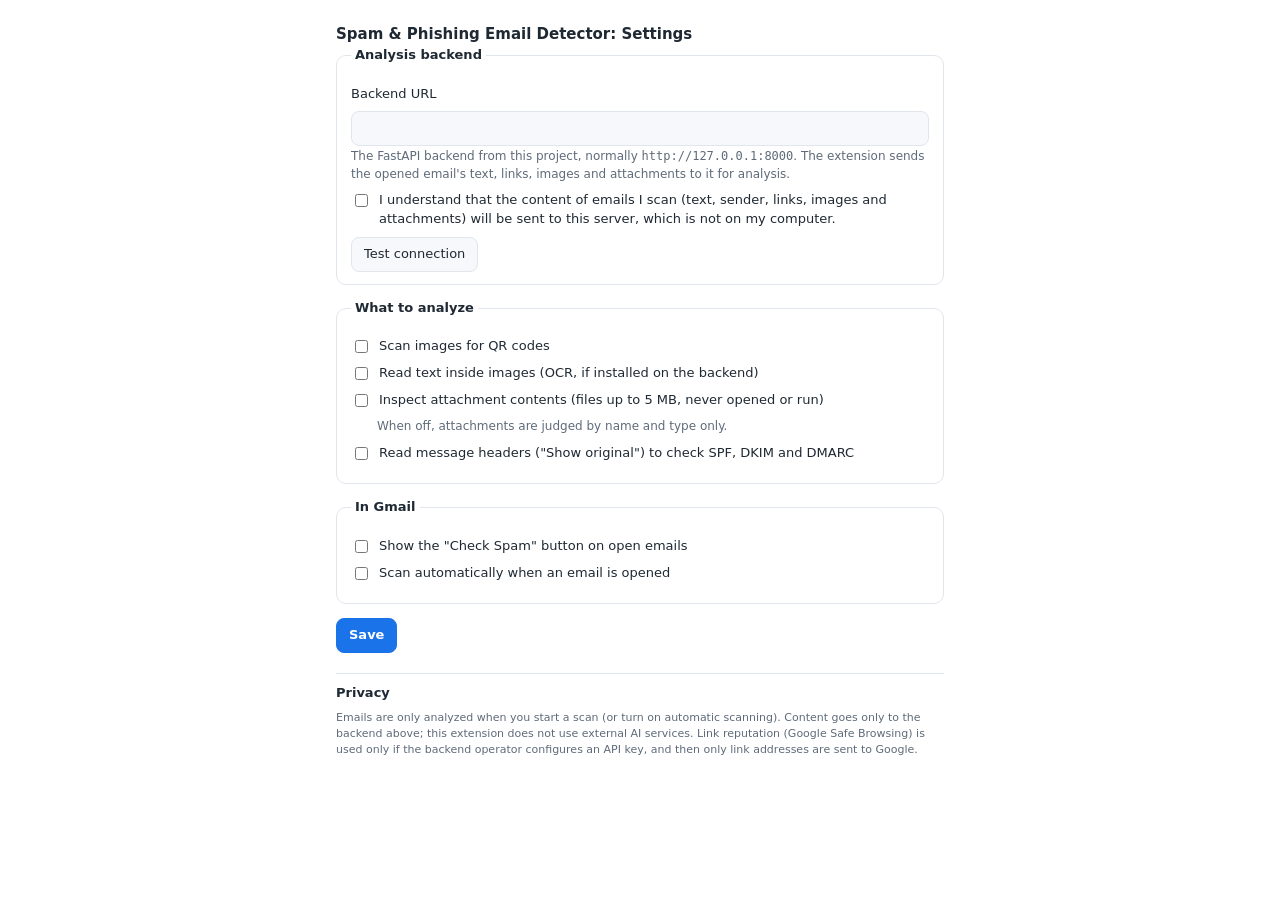
<file: spam_extension/options/options.html>
<!doctype html>
<html lang="en">
<head>
  <meta charset="utf-8">
  <meta name="viewport" content="width=device-width, initial-scale=1">
  <title>Spam Checker Settings</title>
  <link rel="stylesheet" href="../styles/ui.css">
</head>
<body>
  <main class="options">
    <h1>Spam &amp; Phishing Email Detector: Settings</h1>

    <form id="settingsForm" novalidate>
      <fieldset>
        <legend>Analysis backend</legend>
        <label for="backendUrl" style="display:block">Backend URL</label>
        <input type="url" id="backendUrl" name="backendUrl" required autocomplete="off" spellcheck="false">
        <p class="hint" style="margin-left:0">
          The FastAPI backend from this project, normally <code>http://127.0.0.1:8000</code>.
          The extension sends the opened email's text, links, images and attachments to it for analysis.
        </p>

        <label id="consentRow" hidden>
          <input type="checkbox" id="remoteBackendConsent" name="remoteBackendConsent">
          <span>
            I understand that the content of emails I scan (text, sender, links, images and attachments)
            will be sent to this server, which is not on my computer.
          </span>
        </label>

        <button type="button" id="testButton">Test connection</button>
        <span id="testStatus" class="form-status" role="status"></span>
      </fieldset>

      <fieldset>
        <legend>What to analyze</legend>
        <label><input type="checkbox" id="scanImages" name="scanImages"> <span>Scan images for QR codes</span></label>
        <label><input type="checkbox" id="ocr" name="ocr"> <span>Read text inside images (OCR, if installed on the backend)</span></label>
        <label><input type="checkbox" id="fetchAttachments" name="fetchAttachments"> <span>Inspect attachment contents (files up to 5 MB, never opened or run)</span></label>
        <p class="hint">When off, attachments are judged by name and type only.</p>
        <label><input type="checkbox" id="fetchHeaders" name="fetchHeaders"> <span>Read message headers ("Show original") to check SPF, DKIM and DMARC</span></label>
      </fieldset>

      <fieldset>
        <legend>In Gmail</legend>
        <label><input type="checkbox" id="showPageButton" name="showPageButton"> <span>Show the "Check Spam" button on open emails</span></label>
        <label><input type="checkbox" id="autoScan" name="autoScan"> <span>Scan automatically when an email is opened</span></label>
      </fieldset>

      <button type="submit" class="primary">Save</button>
      <span id="saveStatus" class="form-status" role="status"></span>
    </form>

    <section class="section" style="margin-top:20px">
      <h2>Privacy</h2>
      <p class="muted">
        Emails are only analyzed when you start a scan (or turn on automatic scanning). Content goes only to the backend
        above; this extension does not use external AI services. Link reputation (Google Safe Browsing) is used only if the
        backend operator configures an API key, and then only link addresses are sent to Google.
      </p>
    </section>
  </main>
  <script type="module" src="options.js"></script>
</body>
</html>
</file>
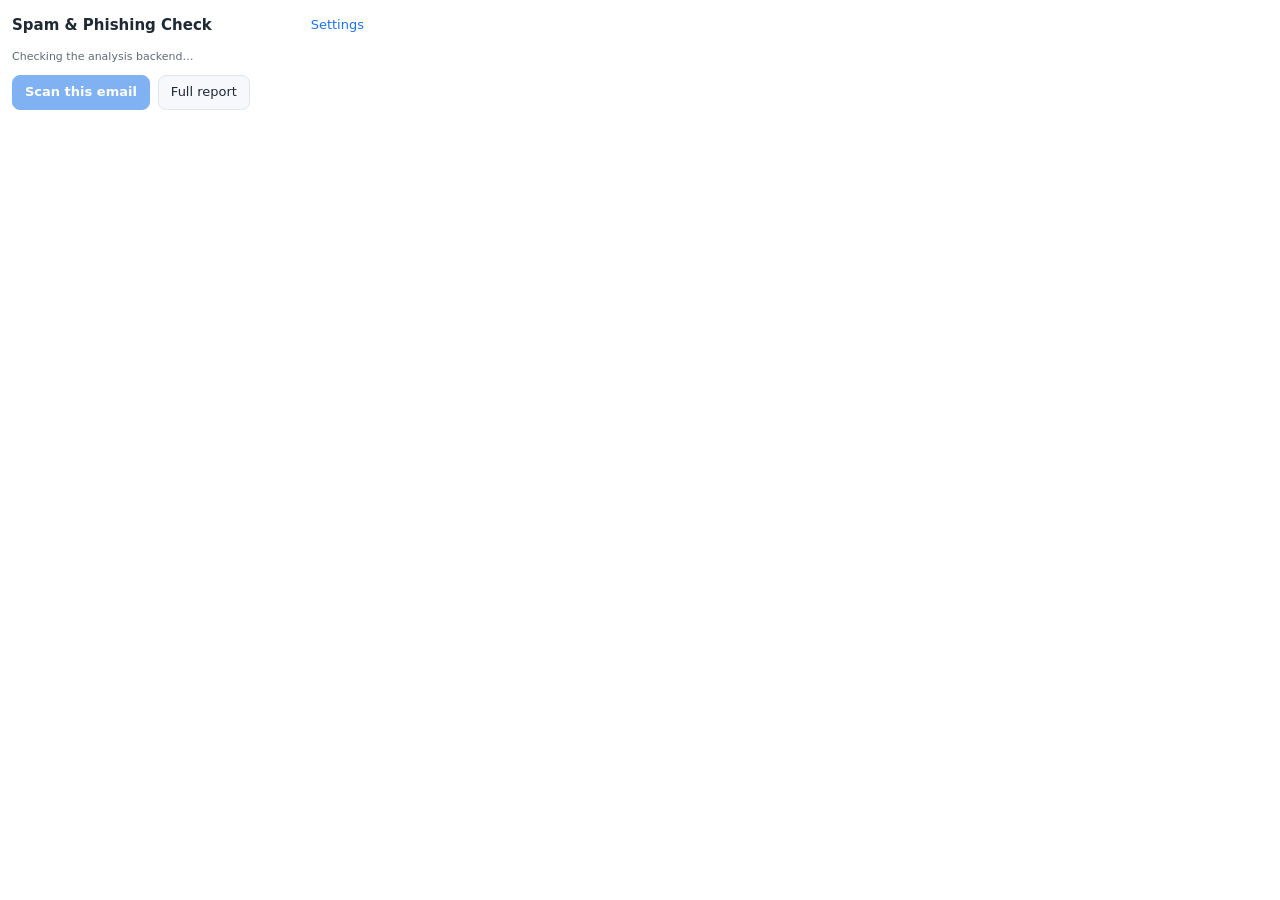
<file: spam_extension/popup/popup.html>
<!doctype html>
<html lang="en">
<head>
  <meta charset="utf-8">
  <meta name="viewport" content="width=device-width, initial-scale=1">
  <title>Spam &amp; Phishing Check</title>
  <link rel="stylesheet" href="../styles/ui.css">
</head>
<body class="popup">
  <main class="app">
    <header class="app-header">
      <h1>Spam &amp; Phishing Check</h1>
      <button type="button" id="settingsButton" class="link-button">Settings</button>
    </header>

    <div id="backendStatus" class="backend-status" role="status">Checking the analysis backend…</div>

    <div class="actions">
      <button type="button" id="scanButton" class="primary" disabled>Scan this email</button>
      <button type="button" id="panelButton">Full report</button>
    </div>

    <div id="content" aria-live="polite"></div>
  </main>
  <script type="module" src="popup.js"></script>
</body>
</html>
</file>
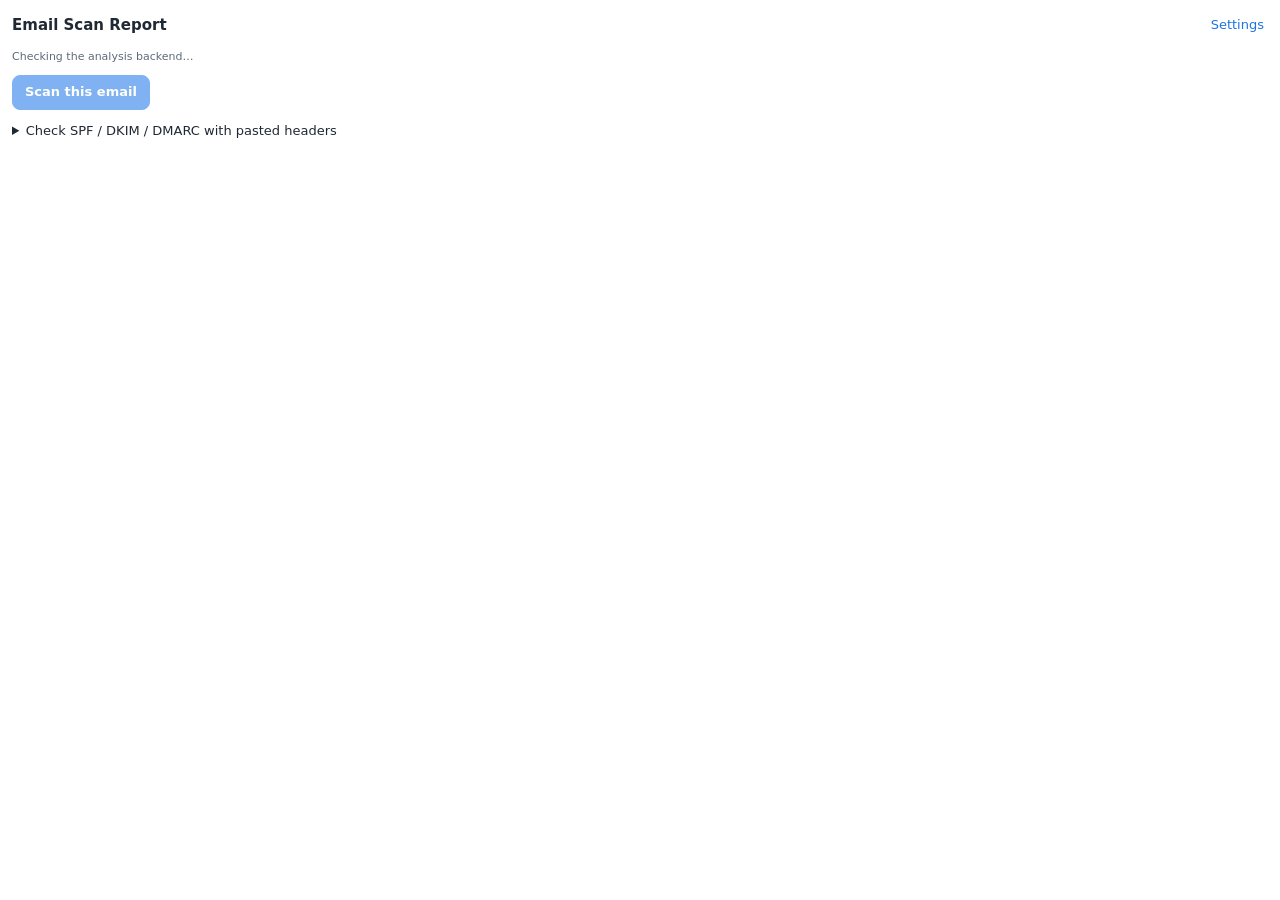
<file: spam_extension/sidepanel/sidepanel.html>
<!doctype html>
<html lang="en">
<head>
  <meta charset="utf-8">
  <meta name="viewport" content="width=device-width, initial-scale=1">
  <title>Email Scan Report</title>
  <link rel="stylesheet" href="../styles/ui.css">
</head>
<body>
  <main class="app">
    <header class="app-header">
      <h1>Email Scan Report</h1>
      <button type="button" id="settingsButton" class="link-button">Settings</button>
    </header>

    <div id="backendStatus" class="backend-status" role="status">Checking the analysis backend…</div>

    <div class="actions">
      <button type="button" id="scanButton" class="primary" disabled>Scan this email</button>
    </div>

    <details class="manual-headers" id="manualHeaders">
      <summary>Check SPF / DKIM / DMARC with pasted headers</summary>
      <p class="muted">
        If the headers could not be read automatically, open the email's ⋮ menu → "Show original",
        copy the headers and paste them here. They are only sent to your analysis backend.
      </p>
      <textarea id="headersInput" spellcheck="false" aria-label="Message headers" placeholder="Delivered-To: …&#10;Authentication-Results: mx.google.com; …"></textarea>
      <button type="button" id="headersScanButton">Scan with these headers</button>
    </details>

    <div id="content" aria-live="polite"></div>
  </main>
  <script type="module" src="sidepanel.js"></script>
</body>
</html>
</file>
<file: spam_extension/styles/ui.css>
:root {
  --bg: #ffffff;
  --surface: #f6f8fb;
  --text: #1f2933;
  --muted: #5f6b7a;
  --border: #e1e6ed;
  --primary: #1a73e8;
  --primary-text: #ffffff;
  --danger: #c5221f;
  --danger-bg: #fce8e6;
  --warn: #9a5b00;
  --warn-bg: #fef3e0;
  --safe: #137333;
  --safe-bg: #e6f4ea;
  --info: #3c4a5c;
  --info-bg: #eef1f5;
  color-scheme: light dark;
}

@media (prefers-color-scheme: dark) {
  :root {
    --bg: #1b1e23;
    --surface: #252a31;
    --text: #e8eaed;
    --muted: #a7b0bc;
    --border: #3a414b;
    --primary: #8ab4f8;
    --primary-text: #0b1b33;
    --danger: #f28b82;
    --danger-bg: #3c1f1e;
    --warn: #fdd663;
    --warn-bg: #3a2f12;
    --safe: #81c995;
    --safe-bg: #18321f;
    --info: #c4cbd4;
    --info-bg: #2c323a;
  }
}

* {
  box-sizing: border-box;
}

body {
  margin: 0;
  background: var(--bg);
  color: var(--text);
  font: 13px/1.45 system-ui, -apple-system, "Segoe UI", Roboto, Arial, sans-serif;
}

h1 {
  font-size: 15px;
  margin: 0;
}

h2 {
  font-size: 13px;
  margin: 0 0 8px;
}

h3 {
  font-size: 12px;
  margin: 10px 0 6px;
  color: var(--muted);
}

p {
  margin: 4px 0;
}

.app {
  padding: 12px;
}

.app-header {
  display: flex;
  align-items: center;
  justify-content: space-between;
  gap: 8px;
  margin-bottom: 10px;
}

.backend-status {
  font-size: 11px;
  color: var(--muted);
  margin-bottom: 10px;
}

.backend-status.ok::before {
  content: "● ";
  color: var(--safe);
}

.backend-status.down::before {
  content: "● ";
  color: var(--danger);
}

.actions {
  display: flex;
  gap: 8px;
  flex-wrap: wrap;
  margin-bottom: 12px;
}

button {
  font: inherit;
  border: 1px solid var(--border);
  background: var(--surface);
  color: var(--text);
  border-radius: 8px;
  padding: 7px 12px;
  cursor: pointer;
}

button.primary {
  background: var(--primary);
  border-color: var(--primary);
  color: var(--primary-text);
  font-weight: 600;
}

button:disabled {
  opacity: .55;
  cursor: not-allowed;
}

button:focus-visible,
input:focus-visible,
textarea:focus-visible {
  outline: 2px solid var(--primary);
  outline-offset: 2px;
}

.link-button {
  border: none;
  background: none;
  color: var(--primary);
  padding: 4px;
}

.message {
  display: flex;
  gap: 10px;
  align-items: flex-start;
  padding: 10px 12px;
  border-radius: 8px;
  background: var(--info-bg);
  color: var(--info);
}

.message p {
  margin: 4px 0 0;
}

.message-error {
  background: var(--danger-bg);
  color: var(--danger);
}

.spinner {
  width: 16px;
  height: 16px;
  flex: 0 0 16px;
  margin-top: 2px;
  border: 2px solid var(--border);
  border-top-color: var(--primary);
  border-radius: 50%;
  animation: spin .8s linear infinite;
}

@keyframes spin {
  to { transform: rotate(360deg); }
}

@media (prefers-reduced-motion: reduce) {
  .spinner { animation: none; }
}

.verdict {
  border-radius: 10px;
  padding: 12px;
  margin-bottom: 10px;
}

.verdict-dangerous { background: var(--danger-bg); color: var(--danger); }
.verdict-suspicious { background: var(--warn-bg); color: var(--warn); }
.verdict-safe { background: var(--safe-bg); color: var(--safe); }

.verdict-top {
  display: flex;
  justify-content: space-between;
  align-items: baseline;
}

.verdict-label {
  font-size: 18px;
  font-weight: 700;
}

.verdict-score {
  font-size: 16px;
  font-weight: 700;
  font-variant-numeric: tabular-nums;
}

.score-track {
  height: 6px;
  border-radius: 99px;
  background: rgba(127, 127, 127, .25);
  margin: 8px 0;
  overflow: hidden;
}

.score-bar {
  height: 100%;
  background: currentColor;
}

.classification {
  font-weight: 600;
}

.summary,
.scanned-email {
  color: var(--text);
}

.scanned-email {
  font-size: 11px;
  color: var(--muted);
  word-break: break-word;
}

.warnings {
  background: var(--warn-bg);
  color: var(--warn);
  border-radius: 8px;
  padding: 6px 10px;
  margin-bottom: 10px;
}

.warnings ul {
  margin: 0;
  padding-left: 18px;
}

.section {
  border-top: 1px solid var(--border);
  padding: 10px 0 4px;
}

.findings,
.plain-list {
  list-style: none;
  padding: 0;
  margin: 0;
  display: grid;
  gap: 6px;
}

.finding {
  background: var(--surface);
  border: 1px solid var(--border);
  border-radius: 8px;
  padding: 8px 10px;
}

.finding-head {
  display: flex;
  gap: 8px;
  align-items: baseline;
}

.finding-title {
  font-weight: 600;
}

.finding-detail {
  color: var(--muted);
}

.badge {
  display: inline-block;
  border-radius: 99px;
  padding: 0 7px;
  font-size: 10px;
  font-weight: 700;
  text-transform: uppercase;
  letter-spacing: .3px;
  white-space: nowrap;
  background: var(--info-bg);
  color: var(--info);
}

.badge-critical,
.badge-high { background: var(--danger-bg); color: var(--danger); }
.badge-medium { background: var(--warn-bg); color: var(--warn); }
.badge-low { background: var(--info-bg); color: var(--info); }

.evidence {
  display: block;
  margin-top: 4px;
  padding: 4px 6px;
  border-radius: 6px;
  background: var(--bg);
  border: 1px dashed var(--border);
  font: 11px/1.4 ui-monospace, Consolas, monospace;
  word-break: break-all;
  white-space: pre-wrap;
}

.plain-list .evidence {
  display: inline-block;
}

.recommendations {
  margin: 0;
  padding-left: 20px;
}

.recommendations li {
  margin-bottom: 4px;
}

.coverage {
  width: 100%;
  border-collapse: collapse;
}

.coverage th,
.coverage td {
  text-align: left;
  vertical-align: top;
  padding: 5px 4px;
  border-bottom: 1px solid var(--border);
}

.coverage th {
  font-weight: 600;
  white-space: nowrap;
}

.coverage-detail {
  color: var(--muted);
  font-size: 11px;
}

.status {
  white-space: nowrap;
  font-size: 11px;
  font-weight: 600;
}

.status-analyzed { color: var(--safe); }
.status-partial { color: var(--warn); }
.status-unavailable { color: var(--danger); }
.status-not_applicable,
.status-skipped { color: var(--muted); }

.chips {
  display: flex;
  flex-wrap: wrap;
  gap: 4px;
  margin: 4px 0 8px;
}

.chip {
  border-radius: 99px;
  padding: 1px 8px;
  font-size: 11px;
}

.chip-spam { background: var(--danger-bg); color: var(--danger); }
.chip-safe { background: var(--safe-bg); color: var(--safe); }

.details {
  display: grid;
  grid-template-columns: max-content 1fr;
  gap: 4px 10px;
  margin: 0;
}

.details dt {
  font-weight: 600;
}

.details dd {
  margin: 0;
  word-break: break-word;
}

.muted {
  color: var(--muted);
  font-size: 11px;
}

.footer-note {
  margin-top: 10px;
}

details.manual-headers {
  margin: 12px 0;
}

details.manual-headers textarea {
  width: 100%;
  min-height: 110px;
  margin: 6px 0;
  font: 11px ui-monospace, Consolas, monospace;
  background: var(--surface);
  color: var(--text);
  border: 1px solid var(--border);
  border-radius: 8px;
  padding: 6px;
}

/* Popup */
body.popup {
  width: 380px;
  max-height: 580px;
}

/* Options page */
.options {
  max-width: 640px;
  margin: 0 auto;
  padding: 24px 16px;
}

.options fieldset {
  border: 1px solid var(--border);
  border-radius: 10px;
  padding: 12px 14px;
  margin: 0 0 14px;
}

.options legend {
  font-weight: 700;
  padding: 0 4px;
}

.options label {
  display: flex;
  gap: 8px;
  align-items: flex-start;
  margin: 8px 0;
}

.options input[type="url"] {
  width: 100%;
  font: inherit;
  padding: 7px 9px;
  border-radius: 8px;
  border: 1px solid var(--border);
  background: var(--surface);
  color: var(--text);
}

.options .hint {
  color: var(--muted);
  font-size: 12px;
  margin: 2px 0 0 26px;
}

.form-status {
  margin-left: 8px;
  font-size: 12px;
}

.form-status.error {
  color: var(--danger);
}

.form-status.ok {
  color: var(--safe);
}
</file>
